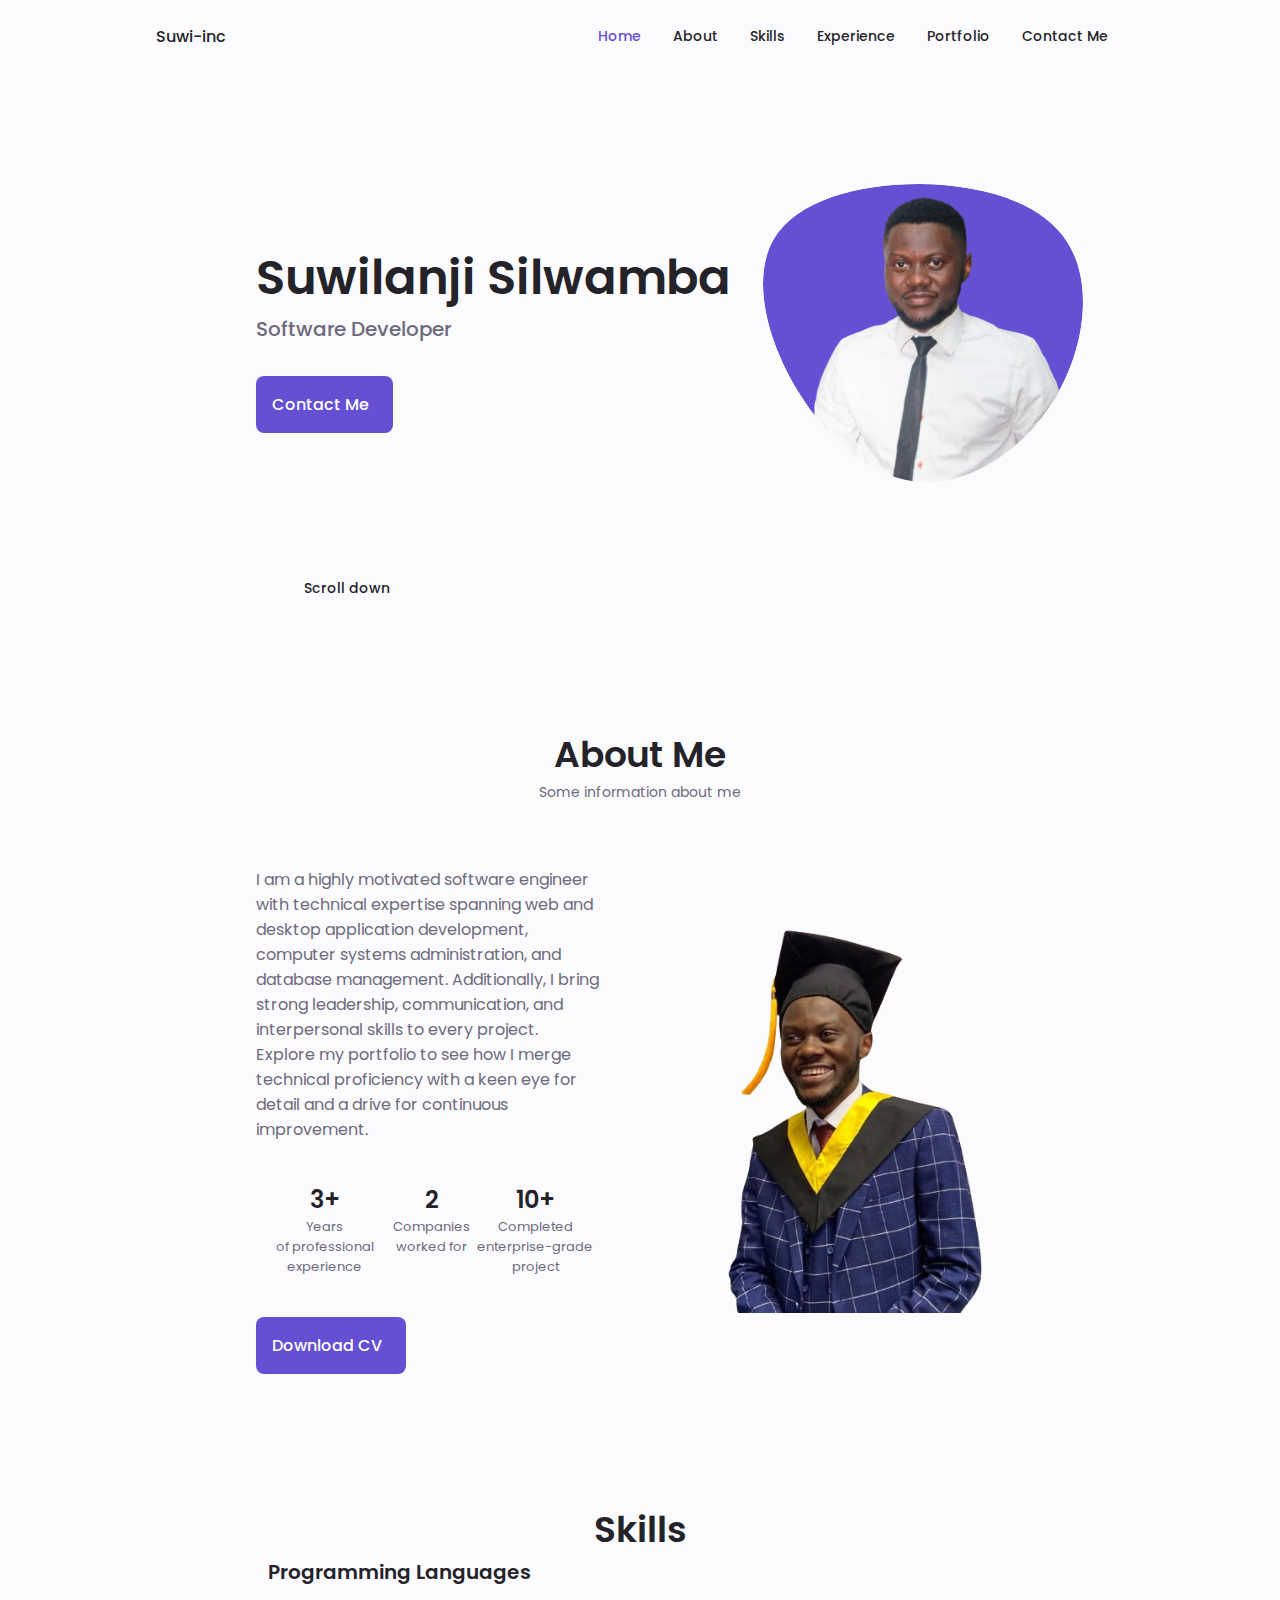
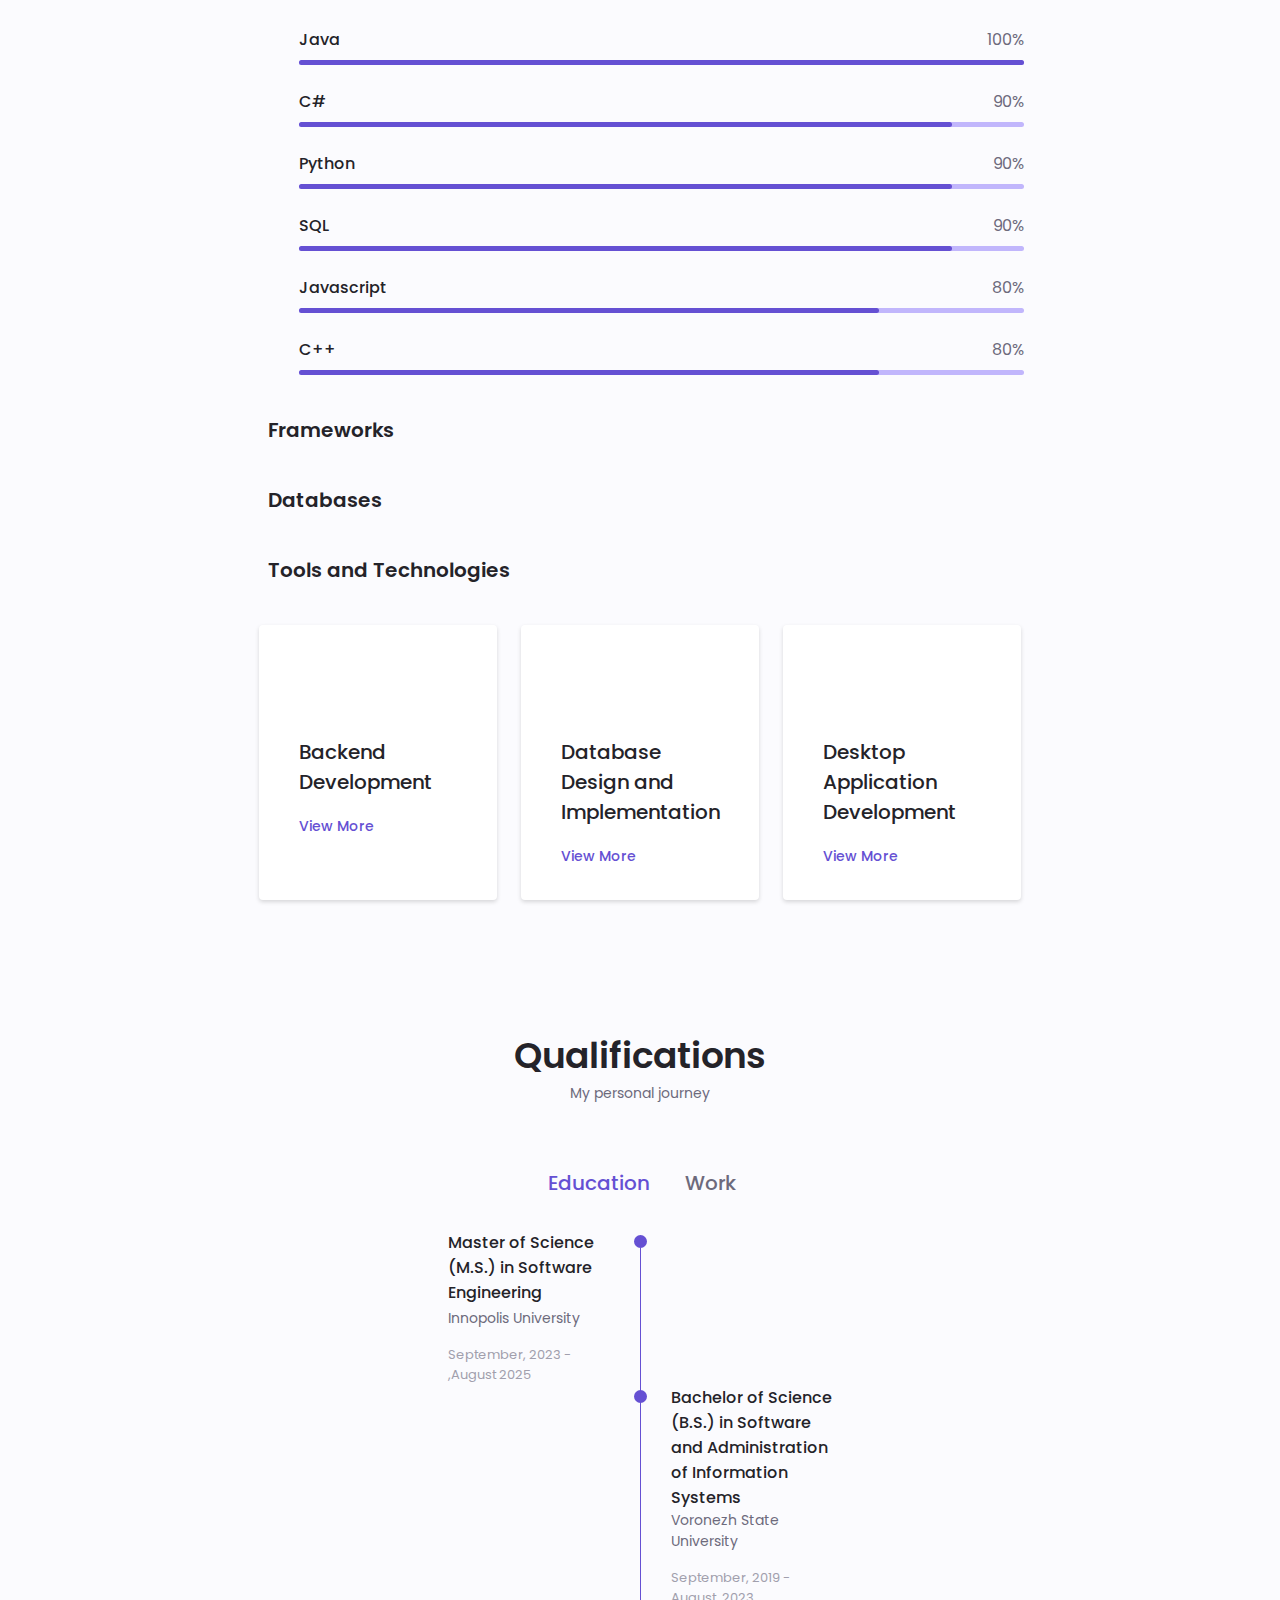
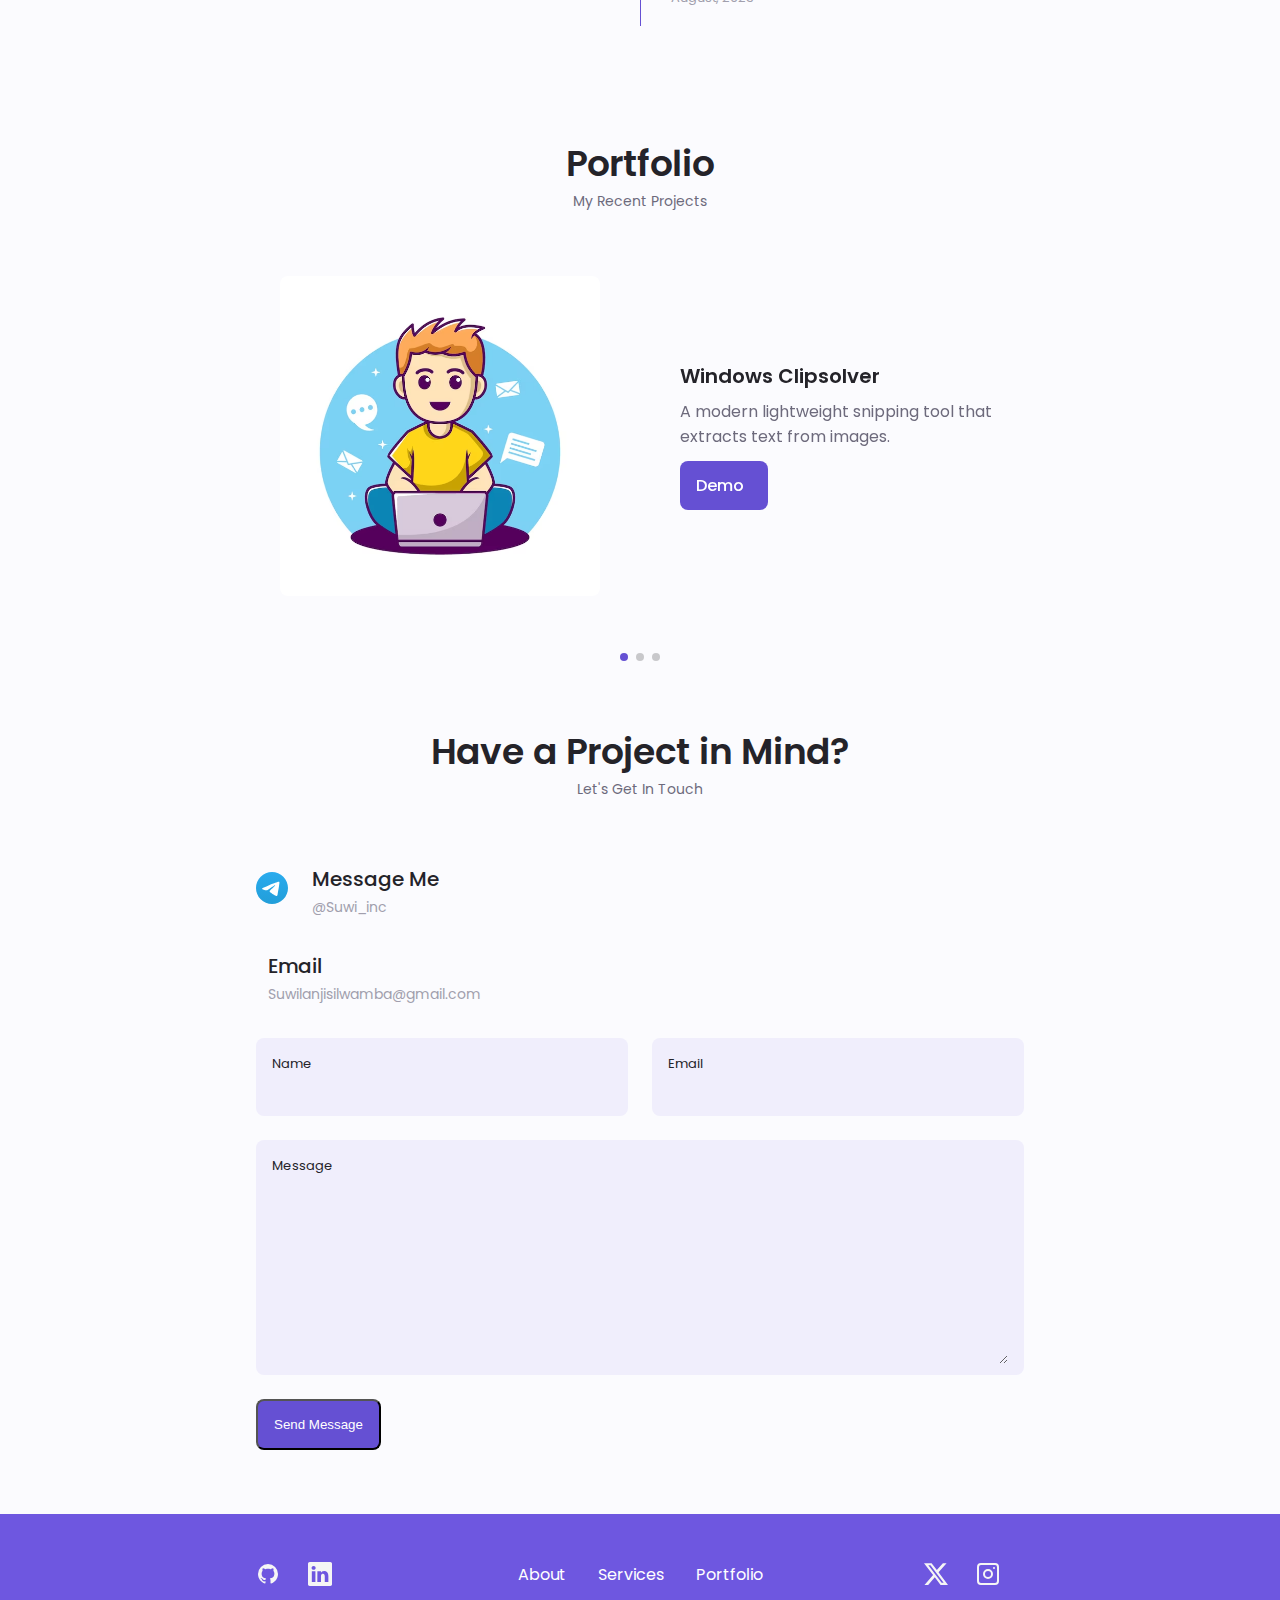
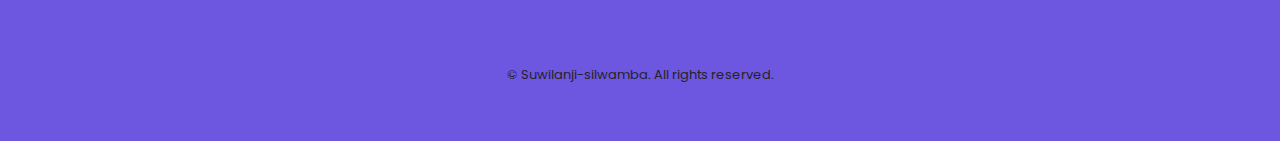
<file: index.html>
<!DOCTYPE html>
<html lang="en">

<head>
  <meta charset="UTF-8" />
  <meta name="viewport" content="width=device-width, initial-scale=1.0" />

  <!--==================== UNICONS ====================-->
  <link rel="stylesheet" href="https://unicons.iconscout.com/release/v4.0.0/css/line.css" />
  <!--==================== SWIPER CSS ====================-->
  <link rel="stylesheet" href="assets/css/swiper-bundle.min.css" />

  <!--==================== CSS ====================-->
  <link rel="stylesheet" href="assets/css/styles.css" />

  <title>Suwilanji Silwamba Portfolio Website</title>
</head>

<body>
  <!--==================== HEADER ====================-->
  <header class="header" id="header">
    <nav class="nav container">
      <a href="#" class="nav__logo">Suwi-inc</a>
      <div class="nav__menu" id="nav-menu">
        <ul class="nav__list grid">
          <li class="nav__item">
            <a href="#home" class="nav__link active-link">
              <i class="uil uil-estate nav__icon"></i> Home
            </a>
          </li>
          <li class="nav__item">
            <a href="#about" class="nav__link">
              <i class="uil uil-user nav__icon"></i> About
            </a>
          </li>
          <li class="nav__item">
            <a href="#skills" class="nav__link">
              <i class="uil uil-file-alt nav__icon"></i> Skills
            </a>
          </li>
          <li class="nav__item">
            <a href="#experience" class="nav__link">
              <i class="uil uil-briefcase-alt nav__icon"></i> Experience
            </a>
          </li>
          
          <li class="nav__item">
            <a href="#portfolio" class="nav__link">
              <i class="uil uil-scenery nav__icon"></i> Portfolio
            </a>
          </li>
          <li class="nav__item">
            <a href="#contact" class="nav__link">
              <i class="uil uil-estate nav__icon"></i> Contact Me
            </a>
          </li>
        </ul>
        <i class="uil uil-times nav__close" id="nav-close"></i>
      </div>

      <div class="nav__btns">
        <!--Theme change button-->
        <i class="uil uil-moon change-theme" id="theme-button"></i>
        <div class="nav__toggle" id="nav-toggle">
          <i class="uil uil-apps"></i>
        </div>
      </div>
    </nav>
  </header>
  <!--==================== MAIN ====================-->
  <main class="main">
    <!--==================== HOME ====================-->
    <section class="home section" id="home">
      <div class="home__container container grid">
        <div class="home__content grid">

          <div class="home__img">
            <svg class="home__blob" viewBox="0 0 200 187" xmlns="http://www.w3.org/2000/svg"
              xmlns:xlink="http://www.w3.org/1999/xlink">
              <mask id="mask0" mask-type="alpha">
                <path d="M190.312 36.4879C206.582 62.1187 201.309 102.826 182.328 134.186C163.346 165.547
            130.807 187.559 100.226 186.353C69.6454 185.297 41.0228 161.023 21.7403 129.362C2.45775
            97.8511 -7.48481 59.1033 6.67581 34.5279C20.9871 10.1032 59.7028 -0.149132 97.9666
            0.00163737C136.23 0.303176 174.193 10.857 190.312 36.4879Z" />
              </mask>
              <g mask="url(#mask0)">
                <path d="M190.312 36.4879C206.582 62.1187 201.309 102.826 182.328 134.186C163.346
            165.547 130.807 187.559 100.226 186.353C69.6454 185.297 41.0228 161.023 21.7403
            129.362C2.45775 97.8511 -7.48481 59.1033 6.67581 34.5279C20.9871 10.1032 59.7028
            -0.149132 97.9666 0.00163737C136.23 0.303176 174.193 10.857 190.312 36.4879Z" />
                <image class="home__blob-img" x="5" y="-25" xlink:href="assets/img/standing.png" />
            </svg>
          </div>
          <div class="home__data">
            <h1 class="home__title">Suwilanji Silwamba</h1>
            <h3 class="home__subtitle">Software Developer</h3>
            <p class="home__description">

            </p>
            <a href="#contact" class="button button--flex">
              Contact Me <i class="uil uil-message button__icon"></i>
            </a>
          </div>
        </div>

        <div class="home_scroll">
          <a href="#about" class="home__scroll-button button--flex">
            <i class="uil uil-mouse-alt home__scroll-mouse"></i>
            <span class="home__scroll-name">Scroll down</span>
            <i class="uil uil-arrow-down homw__scroll-arrow"></i>
          </a>
        </div>
      </div>
    </section>

    <!--==================== ABOUT ====================-->
    <section class="about section" id="about">
      <h2 class="section__title">About Me</h2>
      <span class="section__subtitle">Some information about me</span>

      <div class="about__container container grid">


        <div class="about__data">
          <p class="about__description">
            I am a highly motivated software engineer with technical expertise
            spanning web and desktop application development, computer systems
            administration, and database management. Additionally,
            I bring strong leadership, communication, and interpersonal skills
            to every project. Explore my portfolio to see how I merge technical
            proficiency with a keen eye for detail and a drive for continuous improvement.
          </p>

          <div class="about__info">
            <div>
              <span class="about__info-title">3+</span>
              <span class="about__info-name">Years <br />
                of professional experience
              </span>
            </div>

            <div>
              <span class="about__info-title">2</span>
              <span class="about__info-name">Companies <br />
                worked for
              </span>
            </div>

            <div>
              <span class="about__info-title">10+</span>
              <span class="about__info-name">Completed <br />
                enterprise-grade project
              </span>
            </div>
          </div>
          <div class="about__buttons">
            <a download="" href="https://suwi-inc.github.io/Resume/Suwilanji_Silwamba_CV.pdf"
              class="button button--flex">
              Download CV <i class="uil uil-download-alt button__icon"></i>
            </a>
          </div>
        </div>
        <img src="assets/img/gradpic.png" alt="" class="about__img" />
      </div>
    </section>

    <!--==================== SKILLS ====================-->
    <section class="skills section" id="skills">
      <h2 class="section__title">Skills</h2>
      <div class="skills__container container grid">
        <div>
          <!--====================== SKILLS 1 =============================-->
          <div class="skills__content skills__open">
            <div class="skills__header">
              <i class="uil uil-brackets-curly skills__icon"></i>

              <div>
                <h1 class="skills__title">Programming Languages</h1>

              </div>

              <i class="uil uil-angle-down skills__arrow"></i>
            </div>

            <div class="skills__list grid">
              <div class="skills__data">
                <div class="skills__titles">
                  <h3 class="skills__name">Java</h3>
                  <div class="skills__number">100%</div>
                </div>
                <div class="skills__bar">
                  <div class="skills__percentage skills__java"></div>
                </div>
              </div>

              <div class="skills__data">
                <div class="skills__titles">
                  <h3 class="skills__name">C#</h3>
                  <div class="skills__number">90%</div>
                </div>
                <div class="skills__bar">
                  <div class="skills__percentage skills__csharp"></div>
                </div>
              </div>
              <div class="skills__data">
                <div class="skills__titles">
                  <h3 class="skills__name">Python</h3>
                  <div class="skills__number">90%</div>
                </div>
                <div class="skills__bar">
                  <div class="skills__percentage skills__python"></div>
                </div>
              </div>
              <div class="skills__data">
                <div class="skills__titles">
                  <h3 class="skills__name">SQL</h3>
                  <div class="skills__number">90%</div>
                </div>
                <div class="skills__bar">
                  <div class="skills__percentage skills__sql"></div>
                </div>
              </div>

              <div class="skills__data">
                <div class="skills__titles">
                  <h3 class="skills__name">Javascript</h3>
                  <div class="skills__number">80%</div>
                </div>
                <div class="skills__bar">
                  <div class="skills__percentage skills__javascript"></div>
                </div>
              </div>
              <div class="skills__data">
                <div class="skills__titles">
                  <h3 class="skills__name">C++</h3>
                  <div class="skills__number">80%</div>
                </div>
                <div class="skills__bar">
                  <div class="skills__percentage skills__cplusplus"></div>
                </div>
              </div>
            </div>
          </div>

          <!--====================== SKILLS 2 =============================-->
          <div class="skills__content skills__close">
            <div class="skills__header">
              <i class="uil uil-brackets-curly skills__icon"></i>

              <div>
                <h1 class="skills__title">Frameworks</h1>
              </div>

              <i class="uil uil-angle-down skills__arrow"></i>
            </div>

            <div class="skills__list grid">

              <div class="skills__data">
                <div class="skills__titles">
                  <h3 class="skills__name">Spring Boot</h3>
                  <div class="skills__number">100%</div>
                </div>
                <div class="skills__bar">
                  <div class="skills__percentage skills__spring"></div>
                </div>
              </div>
              <div class="skills__data">
                <div class="skills__titles">
                  <h3 class="skills__name">ASP.NET</h3>
                  <div class="skills__number">100%</div>
                </div>
                <div class="skills__bar">
                  <div class="skills__percentage skills__asp"></div>
                </div>
              </div>
              <div class="skills__data">
                <div class="skills__titles">
                  <h3 class="skills__name">Flask</h3>
                  <div class="skills__number">100%</div>
                </div>
                <div class="skills__bar">
                  <div class="skills__percentage skills__flask"></div>
                </div>
              </div>

              <div class="skills__data">
                <div class="skills__titles">
                  <h3 class="skills__name">Next JS</h3>
                  <div class="skills__number">80%</div>
                </div>
                <div class="skills__bar">
                  <div class="skills__percentage skills__next"></div>
                </div>
              </div>

              <div class="skills__data">
                <div class="skills__titles">
                  <h3 class="skills__name">React.js</h3>
                  <div class="skills__number">80%</div>
                </div>
                <div class="skills__bar">
                  <div class="skills__percentage skills__react"></div>
                </div>
              </div>

            </div>
          </div>

          <div>
            <!--====================== SKILLS 3 =============================-->
            <div class="skills__content skills__close">
              <div class="skills__header">
                <i class="uil uil-brackets-curly skills__icon"></i>

                <div>
                  <h1 class="skills__title">Databases</h1>
                </div>

                <i class="uil uil-angle-down skills__arrow"></i>
              </div>

              <div class="skills__list grid">
                <div class="skills__data">
                  <div class="skills__titles">
                    <h3 class="skills__name">PostgreSQL</h3>
                    <div class="skills__number">100%</div>
                  </div>
                  <div class="skills__bar">
                    <div class="skills__percentage skills__postgres"></div>
                  </div>
                </div>
                <div class="skills__data">
                  <div class="skills__titles">
                    <h3 class="skills__name">MySQL</h3>
                    <div class="skills__number">80%</div>
                  </div>
                  <div class="skills__bar">
                    <div class="skills__percentage skills__mysql"></div>
                  </div>
                </div>
                <div class="skills__data">
                  <div class="skills__titles">
                    <h3 class="skills__name">Oracle DB</h3>
                    <div class="skills__number">80%</div>
                  </div>
                  <div class="skills__bar">
                    <div class="skills__percentage skills__oracle"></div>
                  </div>
                </div>
              </div>
            </div>
          </div>

          <!--====================== SKILLS 4 =============================-->
          <div class="skills__content skills__close">
            <div class="skills__header">
              <i class="uil uil-brackets-curly skills__icon"></i>

              <div>
                <h1 class="skills__title">Tools and Technologies</h1>
              </div>

              <i class="uil uil-angle-down skills__arrow"></i>
            </div>

            <div class="skills__list grid">
              <div class="skills__data">
                <div class="skills__titles">
                  <h3 class="skills__name">Docker</h3>
                  <div class="skills__number">100%</div>
                </div>
                <div class="skills__bar">
                  <div class="skills__percentage skills__tools"></div>
                </div>
              </div>
              <div class="skills__data">
                <div class="skills__titles">
                  <h3 class="skills__name">Git</h3>
                  <div class="skills__number">100%</div>
                </div>
                <div class="skills__bar">
                  <div class="skills__percentage skills__tools"></div>
                </div>
              </div>
              <div class="skills__data">
                <div class="skills__titles">
                  <h3 class="skills__name">REST API</h3>
                  <div class="skills__number">100%</div>
                </div>
                <div class="skills__bar">
                  <div class="skills__percentage skills__tools"></div>
                </div>
              </div>
              <div class="skills__data">
                <div class="skills__titles">
                  <h3 class="skills__name">Github Actions</h3>
                  <div class="skills__number">100%</div>
                </div>
                <div class="skills__bar">
                  <div class="skills__percentage skills__tools"></div>
                </div>
              </div>
              <div class="skills__data">
                <div class="skills__titles">
                  <h3 class="skills__name">JUnit</h3>
                  <div class="skills__number">100%</div>
                </div>
                <div class="skills__bar">
                  <div class="skills__percentage skills__tools"></div>
                </div>
              </div>

            </div>
          </div>
        </div>

      </div>
      </div>

      
      <div class="services__container container grid">
        <!--===================== SERVICES 1 ====================-->
        <div class="services__content">
          <div>
            <i class="uil uil-arrow services__icon"></i>
            <h3 class="services__title">
              Backend <br />
              Development
            </h3>

            <span class="button button--flex button--small button--link services__button">
              View More
              <i class="uil uil-arrow-right button__icon"></i>
            </span>

            <div class="services__modal">
              <div class="services__modal-content">
                <h4 class="services__modal-title">
                  Backend <br />
                  Developer
                </h4>
                <i class="uil uil-times services__modal-close"></i>

                <ul class="services__modal-services grid">
                  <li class="services__modal-service">
                    <i class="uil uil-check-circle services__modal-icon"></i>
                    <p>I design project Architecture.</p>
                  </li>

                  <li class="services__modal-service">
                    <i class="uil uil-check-circle services__modal-icon"></i>
                    <p>I create reliable, scalable and high performace API's</p>
                  </li>

                  <li class="services__modal-service">
                    <i class="uil uil-check-circle services__modal-icon"></i>
                    <p>I handle all processes from coding to deployement to maintenance</p>
                  </li>
                </ul>
              </div>
            </div>
          </div>
        </div>
        <!--===================== SERVICES 2 ====================-->
        <div class="services__content">
          <div>
            <i class="uil uil-pen services__icon"></i>
            <h3 class="services__title">
              Database <br />
              Design and Implementation
            </h3>
            <span class="button button--flex button--small button--link services__button">
              View More
              <i class="uil uil-arrow-right button__icon"></i>
            </span>

            <div class="services__modal">
              <div class="services__modal-content">
                <h4 class="services__modal-title">
                  Database <br />
                  Design
                </h4>
                <i class="uil uil-times services__modal-close"></i>

                <ul class="services__modal-services grid">
                  <li class="services__modal-service">
                    <i class="uil uil-check-circle services__modal-icon"></i>
                    <p>I design well structured and industry grade databases.</p>
                  </li>

                  <li class="services__modal-service">
                    <i class="uil uil-check-circle services__modal-icon"></i>
                    <p>I normalize databases</p>
                  </li>
                  <li class="services__modal-service">
                    <i class="uil uil-check-circle services__modal-icon"></i>
                    <p>I improve the performance of databases</p>
                  </li>
                </ul>
              </div>
            </div>
          </div>
        </div>
        <!--===================== SERVICES 3 ====================-->
        <div class="services__content">
          <div>
            <i class="uil uil-arrow services__icon"></i>
            <h3 class="services__title">
              Desktop Application <br />
              Development
            </h3>

            <span class="button button--flex button--small button--link services__button">
              View More
              <i class="uil uil-arrow-right button__icon"></i>
            </span>

            <div class="services__modal">
              <div class="services__modal-content">
                <h4 class="services__modal-title">
                  Application <br />
                  Development
                </h4>
                <i class="uil uil-times services__modal-close"></i>

                <ul class="services__modal-services grid">
                  <li class="services__modal-service">
                    <i class="uil uil-check-circle services__modal-icon"></i>
                    <p>I design and implement custome windows applications</p>
                  </li>
                </ul>
              </div>
            </div>
          </div>
        </div>
      </div>
    </section>
    <!--==================== QUALIFICATION ====================-->
    <section class="qualification section" id="experience">
      <h2 class="section__title">Qualifications</h2>
      <div class="section__subtitle">My personal journey</div>

      <div class="qualification__container container">
        <div class="qualification__tabs">
          <div class="qualification__button button--flex qualification__active" data-target="#education">
            <i class="uil uil-graduation-cap qualification__icon"></i>
            Education
          </div>

          <div class="qualification__button button--flex" data-target="#work">
            <i class="uil uil-briefcase-alt qualification__icon"></i>
            Work
          </div>
        </div>

        <div class="qualification__sections">
          <!--===============================QUALIFICATION CONTENT 1 ===========================-->
          <div class="qualification__content qualification__active" data-content id="education">
            <!--===============================QUALIFICATION 1 ===========================-->
            <div class="qualification__data">
              <div>
                <h3 class="qualification__title">Master of Science (M.S.) in Software Engineering</h3>
                <span class="qualification__subtitle">Innopolis University</span>
                <div class="qualification__calendar">
                  <i class="uil uil-calendar-alt"></i>
                  September, 2023 - ,August 2025
                </div>
              </div>

              <div>
                <span class="qualification__rounder"></span>
                <span class="qualification__line"></span>
              </div>
            </div>

            <!--===============================QUALIFICATION 2 ===========================-->
            <div class="qualification__data">
              <div></div>
              <div>
                <span class="qualification__rounder"></span>
                <span class="qualification__line"></span>
              </div>

              <div>
                <h3 class="qualification__title">
                  Bachelor of Science (B.S.) in Software and Administration of Information Systems
                </h3>
                <span class="qualification__subtitle">Voronezh State University</span>
                <div class="qualification__calendar">
                  <i class="uil uil-calendar-alt"></i>
                  September, 2019 - August, 2023
                </div>
              </div>
            </div>
          </div>

          <!--===============================QUALIFICATION CONTENT 2 ===========================-->
          <div class="qualification__content" data-content id="work">
            <!--===============================QUALIFICATION 1 ===========================-->

            <!--===============================QUALIFICATION 2 ===========================-->

            <div class="qualification__data">
              <div></div>
              <div>
                <span class="qualification__rounder"></span>
                <span class="qualification__line"></span>
              </div>
              <div>
                <h3 class="qualification__title">Java backend Developer</h3>
                <span class="qualification__subtitle">
                  <a target="_blank">Industrial Internship at NeoFlex</a>
                </span>
                <div class="qualification__calendar">
                  <i class="uil uil-calendar-alt"></i>
                  Feruary, 2023 - July, 2023
                </div>
              </div>

            </div>


          </div>
        </div>
      </div>
    </section>


    <!--==================== PORTFOLIO ====================-->
    <section class="portfolio section" id="portfolio">
      <h2 class="section__title">Portfolio</h2>
      <span class="section__subtitle">My Recent Projects</span>

      <div class="portfolio__container container swiper-container">
        <div class="swiper-wrapper">
          <!--======================== PORTFOLIO 1 =============-->
          <div class="portfolio__content grid swiper-slide">
            <img src="assets/img/clip.png" alt="" class="portfolio__img" />

            <div class="portfolio__data">
              <h3 class="portfolio__title">Windows Clipsolver</h3>
              <p class="portfolio__description">
                A modern lightweight snipping tool that extracts text from images.
              </p>
              <a href="https://github.com/Suwi-inc/WindowsClipSolver"
                class="button button--flex button--small portfolio__button">
                Demo
                <i class="uil uil-arrow-right button__icon"></i>
              </a>
            </div>
          </div>

          <!--======================== PORTFOLIO 2 =============-->
          <div class="portfolio__content grid swiper-slide">
            <img src="assets/img/taskbot.png" alt="" class="portfolio__img" />

            <div class="portfolio__data">
              <h3 class="portfolio__title">Task Assistant Bot</h3>
              <p class="portfolio__description">
                A fast and reliable task assistant application that allows users to manage their daily task.
              </p>
              <a href="https://gitlab.pg.innopolis.university/v.babayan/task_assistant_bot"
                class="button button--flex button--small portfolio__button">
                Demo
                <i class="uil uil-arrow-right button__icon"></i>
              </a>
            </div>
          </div>

          <!--======================== PORTFOLIO 3 =============-->
          <div class="portfolio__content grid swiper-slide">
            <img src="assets/img/blog.png" alt="" class="portfolio__img" />

            <div class="portfolio__data">
              <h3 class="portfolio__title">Debug Dazzel (Active development)</h3>
              <p class="portfolio__description">
                A blog post website for developers and mathematicians to share their thoughts and ideas with the world.
              </p>
              <a href="#" class="button button--flex button--small portfolio__button">
                Demo
                <i class="uil uil-arrow-right button__icon"></i>
              </a>
            </div>
          </div>
        </div>
        <!--============ Add Arrows =============-->
        <div class="swiper-button-next">
          <i class="uil uil-angle-right-b swiper-portfolio-icon"></i>
        </div>
        <div class="swiper-button-prev">
          <i class="uil uil-angle-left-b swiper-portfolio-icon"></i>
        </div>

        <!--============ Add Pagination =============-->
        <div class="swiper-pagination"></div>
      </div>
    </section>

    <!--==================== CONTACT ME ====================-->
    <section class="contact section" id="contact">
      <h2 class="section__title">Have a Project in Mind?</h2>
      <span class="section__subtitle">Let's Get In Touch</span>

      <div class="contact__container container grid">
        <div>
          <div class="contact__information">
            <i class="logos--telegram"></i>
            <div>
              <h3 class="contact__title">Message Me</h3>
              <span class="contact__subtitle">@Suwi_inc</span>
            </div>
          </div>

          <div class="contact__information">
            <i class="uil uil-envelope contact__icon"></i>

            <div>
              <h3 class="contact__title">Email</h3>
              <span class="contact__subtitle">Suwilanjisilwamba@gmail.com</span>
            </div>
          </div>

          <form id="contactform"action="" class="contact__form grid">
            <div class="contact__inputs grid">
              <div class="contact__content">
                <label for="name" class="contact__label">Name</label>
                <input type="text" id="name" class="contact__input" />
              </div>

              <div class="contact__content">
                <label for="email" class="contact__label">Email</label>
                <input type="email" id="email" class="contact__input" />
              </div>
            </div>
            <div class="contact__content">
              <label for="message-contact" class="contact__label">Message</label>
              <textarea name="" cols="0" rows="7" id="message-contact" class="contact__input"></textarea>
            </div>
            <div>
              <button type="submit" class="button button--flex">Send Message</button>
              <i class="uil uil-message button__icon"></i>
            </div>
          </form>
          <div id="responseMessage" class="message"></div>
        </div>
      </div>
    </section>
  </main>

  <!--==================== FOOTER ====================-->
  <footer class="footer">
    <div class="footer__bg">
      <div class="footer__container container grid">
        <div class="footer__tech_socials">

          <a href="https://github.com/Suwi-inc/" class="mdi--github" target="_blank" class="footer__social"></a>
          <a href="https://www.linkedin.com/in/suwilanji-silwamba/" class="bi--linkedin" target="_blank"
            class="footer__social"></a>

        </div>
        <ul class="footer__links">
          <li>
            <a href="#about" class="footer__link">About</a>
          </li>
          <li>
            <a href="#services" class="footer__link">Services</a>
          </li>

          <li>
            <a href="#portfolio" class="footer__link">Portfolio</a>
          </li>
        </ul>

        <div class="footer__socials">

          <a href="https://x.com/swizzy_s/" class="bi--twitter-x" target="_blank" class="footer__social"></a>

          <a href="https://www.instagram.com/swizzy_inc/" class="gg--instagram" target="_blank"
            class="footer__social"></a>

        </div>
      </div>

      <p class="footer__copy">&#169; Suwilanji-silwamba. All rights reserved.</p>
    </div>
  </footer>

  <!--==================== SCROLL TOP ====================-->
  <a href="#" class="scrollup" id="scroll-up">
    <i class="uil uil-arrow-up scrollup__icon"></i>
  </a>
  <!--==================== SWIPER JS ====================-->
  <script src="assets/js/swiper-bundle.min.js"></script>

  <!--==================== MAIN JS ====================-->
  <script src="assets/js/main.js"></script>
</body>

</html>
</file>
<file: assets/css/styles.css>
/*==================== GOOGLE FONTS ====================*/
@import url("https://fonts.googleapis.com/css2?family=Poppins:wght@400;500;600&display=swap");

/*==================== VARIABLES CSS ====================*/
:root {
  --header-height: 3rem;

  /*========== Colors ==========*/
  /* Change favorite color */
  --hue-color: 250; /*Purple 250 - Green 142 - Blue 230 - Pink 340*/

  /* HSL color mode */
  --first-color: hsl(var(--hue-color), 60%, 57%);
  --first-color-second: hsl(var(--hue-color), 69%, 61%);
  --first-color-alt: hsl(var(--hue-color), 57%, 53%);
  --first-color-lighter: hsl(var(--hue-color), 92%, 85%);
  --title-color: hsl(var(--hue-color), 8%, 15%);
  --text-color: hsl(var(--hue-color), 8%, 45%);
  --text-color-light: hsl(var(--hue-color), 8%, 65%);
  --input-color: hsl(var(--hue-color), 70%, 96%);
  --body-color: hsl(var(--hue-color), 60%, 99%);
  --container-color: #fff;
  --scroll-bar-color: hsl(var(--hue-color), 12%, 90%);
  --scroll-thumb-color: hsl(var(--hue-color), 12%, 80%);

  /*========== Font and typography ==========*/
  --body-font: "Poppins", sans-serif;

  /* .5rem = 8px, 1rem = 16px, 1.5rem = 24px ... */
  --big-font-size: 2rem;
  --h1-font-size: 1.5rem;
  --h2-font-size: 1.25rem;
  --h3-font-size: 1.125rem;
  --normal-font-size: 0.938rem;
  --small-font-size: 0.813rem;
  --smaller-font-size: 0.75rem;

  /*========== Font weight ==========*/
  --font-medium: 500;
  --font-semi-bold: 600;

  /*========== Margenes Bottom ==========*/
  /* .25rem = 4px, .5rem = 8px, .75rem = 12px ... */
  --mb-0-25: 0.25rem;
  --mb-0-5: 0.5rem;
  --mb-0-75: 0.75rem;
  --mb-1: 1rem;
  --mb-1-5: 1.5rem;
  --mb-2: 2rem;
  --mb-2-5: 2.5rem;
  --mb-3: 3rem;

  /*========== z index ==========*/
  --z-tooltip: 10;
  --z-fixed: 100;
  --z-modal: 1000;
}

/* Font size for large devices */
@media screen and (min-width: 968px) {
  :root {
    --big-font-size: 3rem;
    --h1-font-size: 2.25rem;
    --h2-font-size: 1.5rem;
    --h3-font-size: 1.25rem;
    --normal-font-size: 1rem;
    --small-font-size: 0.875rem;
    --smaller-font-size: 0.813rem;
  }
}

/*========== Variables Dark theme ==========*/
body.dark-theme {
  /* HSL color mode */
  --first-color: hsl(250, 15%, 50%);
  --first-color-second: hsl(var(--hue-color), 30%, 8%);
  --title-color: hsl(var(--hue-color), 8%, 95%);
  --text-color: hsl(var(--hue-color), 8%, 75%);
  --input-color: hsl(var(--hue-color), 29%, 16%);
  --body-color: hsl(var(--hue-color), 28%, 12%);
  --container-color: hsl(var(--hue-color), 29%, 16%);
  --scroll-bar-color: hsl(var(--hue-color), 12%, 48%);
  --scroll-thumb-color: hsl(var(--hue-color), 12%, 36%);
}
/*========== Button Dark/Light ==========*/
.nav__btns {
  display: flex;
  align-items: center;
}

.change-theme {
  font-size: 1.25rem;
  color: var(--title-color);
  margin-right: var(--mb-1);
  cursor: pointer;
}

.change-theme:hover {
  color: var(--first-color);
}
/*==================== BASE ====================*/
* {
  box-sizing: border-box;
  padding: 0;
  margin: 0;
}

html {
  scroll-behavior: smooth;
}

body {
  margin: 0 0 var(--header-height) 0;
  font-family: var(--body-font);
  font-size: var(--normal-font-size);
  background-color: var(--body-color);
  color: var(--text-color);
}

h1,
h2,
h3,
h4 {
  color: var(--title-color);
  font-weight: var(--font-semi-bold);
}

ul {
  list-style: none;
}

a {
  text-decoration: none;
}

img {
  max-width: 100%;
  height: auto;
}
/*==================== REUSABLE CSS CLASSES ====================*/
.section {
  padding: 2rem 0 4rem;
}

.section__title {
  font-size: var(--h1-font-size);
}

.section__subtitle {
  display: block;
  font-size: var(--small-font-size);
  margin-bottom: var(--mb-3);
}

.section__title,
.section__subtitle {
  text-align: center;
}
/*==================== LAYOUT ====================*/
.container {
  max-width: 768px;
  margin-left: var(--mb-1-5);
  margin-right: var(--mb-1-5);
}

.grid {
  display: grid;
  gap: 1.5rem;
}

.header {
  width: 100%;
  position: fixed;
  bottom: 0;
  left: 0;
  z-index: var(--z-fixed);
  background-color: var(--body-color);
}

/*==================== LAYOUT ====================*/
.container {
  max-width: 768px;
  margin-left: var(--mb-1-5);
  margin-right: var(--mb-1-5);
}

.grid {
  display: grid;
  gap: 1.5rem;
}

.header {
  width: 100%;
  position: fixed;
  bottom: 0;
  left: 0;
  z-index: var(--z-fixed);
  background-color: var(--body-color);
}

/*==================== NAV ====================*/
.nav {
  max-width: 968px;
  height: var(--header-height);
  display: flex;
  justify-content: space-between;
  align-items: center;
}

.nav__logo,
.nav__toggle {
  color: var(--title-color);
  font-weight: var(--font-medium);
}

.nav__logo:hover {
  color: var(--first-color);
}

.nav__toggle {
  font-size: 1.1rem;
  cursor: pointer;
}

.nav__toggle:hover {
  color: var(--first-color);
}

@media screen and (max-width: 767px) {
  .nav__menu {
    position: fixed;
    bottom: -100%;
    left: 0;
    width: 100%;
    background-color: var(--body-color);
    padding: 2rem 1.5rem 4rem;
    box-shadow: 0 -1px 4px rgba(0, 0, 0, 0.15);
    border-radius: 1.5rem 1.5rem 0 0;
    transition: 0.3s;
  }
}

.nav__list {
  grid-template-columns: repeat(3, 1fr);
  gap: 2rem;
}

.nav__link {
  display: flex;
  flex-direction: column;
  align-items: center;
  font-size: var(--small-font-size);
  color: var(--title-color);
  font-weight: var(--font-medium);
}

.nav__link:hover {
  color: var(--first-color);
}

.nav__icon {
  font-size: 1.2rem;
}

.nav__close {
  position: absolute;
  right: 1.3rem;
  bottom: 0.5rem;
  font-size: 1.5rem;
  cursor: pointer;
  color: var(--first-color);
}

.nav__close:hover {
  color: var(--first-color-alt);
}
/* show menu */
.show-menu {
  bottom: 0;
}

/* Active link */
.active-link {
  color: var(--first-color);
}

/* Change background header */
.scroll-header {
  box-shadow: 0 -1px 4px rgba(0, 0, 0, 0.15);
}
/*==================== HOME ====================*/
.home__container {
  gap: 1rem;
}

.home__content {
  grid-template-columns: 0.5fr 3fr;
  padding-top: 3.5rem;
  align-items: center;
}

.home__social {
  display: grid;
  grid-template-columns: max-content;
  row-gap: 1rem;
}

.home__social-icon {
  font-size: 1.25rem;
  color: var(--first-color);
}

.home__social-icon:hover {
  color: var(--first-color-alt);
}
.home__blob {
  width: 200px;
  fill: var(--first-color);
}

.home__blob-img {
  width: 200px;
}

.home__data {
  grid-column: 1/3;
}

.home__title {
  font-size: var(--big-font-size);
}

.home__subtitle {
  font-size: var(--h3-font-size);
  color: var(--text-color);
  font-weight: var(--font-medium);
  margin-bottom: var(--mb-0-75);
}

.home__description {
  margin-bottom: var(--mb-2);
}

.home__scroll {
  display: none;
}

.home__scroll-button {
  color: var(--first-color);
  transition: 0.3s;
}

.home__scroll-button:hover {
  transform: translateY(0.25rem);
}

.home__scroll-mouse {
  font-size: 2rem;
}

.home__scroll-name {
  font-size: var(--small-font-size);
  color: var(--title-color);
  font-weight: var(--font-medium);
  margin-right: var(--mb-0-25);
}

.home__scroll-arrow {
  font-size: 1.25rem;
}
/*==================== BUTTONS ====================*/
.button {
  display: inline-block;
  background-color: var(--first-color);
  color: #fff;
  padding: 1rem;
  border-radius: 0.5rem;
  font-weight: var(--font-medium);
}

.button:hover {
  background-color: var(--first-color-alt);
}

.button__icon {
  font-size: 1.25rem;
  margin-left: var(--mb-0-5);
  transition: 0.3s;
}

.button--white {
  background-color: #fff;
  color: var(--first-color);
}

.button--white:hover {
  background-color: #fff;
}

.button--flex {
  display: inline-flex;
  align-items: center;
}

.button--small {
  padding: 0.75rem 1rem;
}

.button--link {
  padding: 0;
  background-color: transparent;
  color: var(--first-color);
}

.button--link:hover {
  background-color: transparent;
  color: var(--first-color-alt);
}
/*==================== ABOUT ====================*/
.about__img {
  width: 200px;
  border-radius: 0.5rem;
  justify-self: center;
  align-self: center;
  
}

.about__description {
  text-align: center;
  margin-bottom: var(--mb-2-5);
}

.about__info {
  display: flex;
  justify-content: space-evenly;
  margin-bottom: var(--mb-2-5);
}

.about__info-title {
  font-size: var(--h2-font-size);
  font-weight: var(--font-semi-bold);
  color: var(--title-color);
}

.about__info-name {
  font-size: var(--smaller-font-size);
}

.about__info-title,
.about__info-name {
  display: block;
  text-align: center;
}

.about__buttons {
  display: flex;
  justify-content: center;
}
/*==================== SKILLS ====================*/
.skills__container {
  row-gap: 0;
}

.skills__header {
  display: flex;
  align-items: center;
  margin-bottom: var(--mb-2-5);
  cursor: pointer;
}

.skills__icon,
.skills__arrow {
  font-size: 2rem;
  color: var(--first-color);
}

.skills__icon {
  margin-right: var(--mb-0-75);
}

.skills__title {
  font-size: var(--h3-font-size);
}

.skills__subtitle {
  font-size: var(--small-font-size);
  color: var(--text-color-light);
}

.skills__arrow {
  margin-left: auto;
  transition: 0.4s;
}

.skills__list {
  row-gap: 1.5rem;
  padding-left: 2.7rem;
}

.skills__titles {
  display: flex;
  justify-content: space-between;
  margin-bottom: var(--mb-0-5);
}

.skills__name {
  font-size: var(--normal-font-size);
  font-weight: var(--font-medium);
}

.skills__bar,
.skills__percentage {
  height: 5px;
  border-radius: 0.25rem;
}

.skills__bar {
  background-color: var(--first-color-lighter);
}

.skills__percentage {
  display: block;
  background-color: var(--first-color);
}

.skills__java {
  width: 100%;
}

.skills__csharp {
  width: 90%;
}

.skills__python {
  width: 90%;
}

.skills__sql {
  width: 90%;
}

.skills__javascript {
  width: 80%;
}

.skills__cplusplus {
  width: 80%;
}

.skills__spring {
  width: 100%;
}

.skills__asp {
  width: 100%;
}
.skills_flask{
  width: 100%;
}

.skills__next {
  width: 80%;
}
.skills__react {
  width: 80%;
}
.skills__postgres {
  width: 100%;
}
.skills__mysql {
  width: 80%;
}


.skills__oracle {
  width: 80%;
}
.skills__tools {
  width: 100%;
}
.skills__close .skills__list {
  height: 0;
  overflow: hidden;
}

.skills__open .skills__list {
  height: max-content;
  margin-bottom: var(--mb-2-5);
}

.skills__open .skills__arrow {
  transform: rotate(-180deg);
}
/*==================== QUALIFICATION ====================*/
.qualification__tabs {
  display: flex;
  justify-content: space-evenly;
  margin-bottom: var(--mb-2);
}

.qualification__button {
  font-size: var(--h3-font-size);
  font-weight: var(--font-medium);
  cursor: pointer;
}

.qualification__button:hover {
  color: var(--first-color);
}

.qualification__icon {
  font-size: 1.8rem;
  margin-right: var(--mb-0-25);
}

.qualification__data {
  display: grid;
  grid-template-columns: 1fr max-content 1fr;
  column-gap: 1.5rem;
}

.qualification__title {
  font-size: var(--normal-font-size);
  font-weight: var(--font-medium);
}

.qualification__subtitle {
  display: inline-block;
  font-size: var(--small-font-size);
  margin-bottom: var(--mb-1);
}

.qualification__calendar {
  font-size: var(--smaller-font-size);
  color: var(--text-color-light);
}

.qualification__rounder {
  display: inline-block;
  width: 13px;
  height: 13px;
  background-color: var(--first-color);
  border-radius: 50%;
}

.qualification__line {
  display: block;
  width: 1px;
  height: 100%;
  background-color: var(--first-color);
  transform: translate(6px, -7px);
}

.qualification [data-content] {
  display: none;
}

.qualification__active[data-content] {
  display: block;
}

.qualification__button.qualification__active {
  color: var(--first-color);
}

.qualification__tech {
  border-bottom: 3px solid var(--first-color-alt);
  border-radius: 0.2rem;
}
/*==================== SERVICES ====================*/

.services__container {
  gap: 1.5rem;
  grid-template-columns: repeat(auto-fit, 1fr);
  
}

.services__content {
  position: relative;
  background-color: var(--container-color);
  padding: 3.5rem 0.5rem 1.25rem 1.5rem;
  border-radius: 0.25rem;
  box-shadow: 0 2px 4px rgba(0, 0, 0, 0.15);
  transition: 0.3s;
}

.services__content:hover {
  box-shadow: 0 4px 8px rgba(0, 0, 0, 0.15);
}

.services__icon {
  display: block;
  font-size: 1.5rem;
  color: var(--first-color);
  margin-bottom: var(--mb-1);
}

.services__title {
  font-size: var(--h3-font-size);
  margin-bottom: var(--mb-1);
  font-weight: var(--font-medium);
}

.services__button {
  cursor: pointer;
  font-size: var(--small-font-size);
}

.services__button:hover .button__icon {
  transform: translateX(0.25rem);
}

.services__modal {
  position: fixed;
  top: 0;
  left: 0;
  right: 0;
  bottom: 0;
  background-color: rgba(0, 0, 0, 0.5);
  display: flex;
  align-items: center;
  justify-content: center;
  padding: 0 1rem;
  z-index: var(--z-modal);
  opacity: 0;
  visibility: hidden;
  transition: 0.3s;
}

.services__modal-content {
  position: relative;
  background-color: var(--container-color);
  padding: 1.5rem;
  border-radius: 0.5rem;
}

.services__modal-service {
  row-gap: 1rem;
}

.services__modal-service {
  display: flex;
}

.services__modal-title {
  font-size: var(--h3-font-size);
  font-weight: var(--font-medium);
  margin-bottom: var(--mb-1-5);
}

.services__modal-close {
  position: absolute;
  top: 1rem;
  right: 1rem;
  font-size: 1.5rem;
  color: var(--first-color);
  cursor: pointer;
}
.services__modal-icon {
  color: var(--first-color);
  margin-right: var(--mb-0-25);
}

/* Active Modal */
.active-modal {
  opacity: 1;
  visibility: visible;
}

/*==================== PORTFOLIO ====================*/
.portfolio__container {
  overflow: initial;
}

.portfolio__content {
  padding: 0 1.5rem;
}

.portfolio__img {
  width: 265px;
  border-radius: 0.5rem;
  justify-self: center;
}

.portfolio__title {
  font-size: var(--h3-font-size);
  margin-bottom: var(--mb-0-5);
}

.portfolio__description {
  margin-bottom: var(--mb-0-75);
}

.portfolio__button:hover .button__icon {
  transform: translateX(0.25rem);
}

.swiper-button-prev::after,
.swiper-button-next::after {
  content: "";
}

.swiper-portfolio-icon {
  font-size: 2rem;
  color: var(--first-color);
}

.swiper-button-prev {
  left: -0.5rem;
}

.swiper-button-next {
  right: -0.5rem;
}

.swiper-container-horizontal > .swiper-pagination-bullets {
  bottom: -2.5rem;
}

.swiper-pagination-bullet-active {
  background-color: var(--first-color);
}

.swiper-button-prev,
.swiper-button-next,
.swiper-pagination-bullet {
  outline: none;
}

/*==================== PROJECT IN MIND ====================*/
.project {
  text-align: center;
}

.project__bg {
  background-color: var(--first-color-second);
  padding-top: 3rem;
}

.project__title {
  font-size: var(--h2-font-size);
  margin-bottom: var(--mb-0-75);
}

.project__description {
  margin-bottom: var(--mb-1-5);
}

.project__title,
.project__description {
  color: #fff;
}

.project__img {
  width: 232px;
  justify-self: center;
}
/*==================== TESTIMONIAL ====================*/
.testimonial__data,
.testimonial__header {
  display: flex;
}
.testimonial__data {
  justify-content: space-between;
  margin-bottom: var(--mb-0-1);
}
.testimonial__img {
  width: 60px;
  height: 60px;
  border-radius: 50%;
  margin-right: var(--mb-0-75);
}
.testimonial__name {
  font-size: var(--h2-font-size);
  font-weight: var(--font-medium);
}
.testimonial__client {
  font-size: var(--small-font-size);
  color: var(--text-color-light);
}
.testimonial__description {
  margin-bottom: var(--mb-2-5);
}
.testimonial__icon-star {
  color: var(--first-color);
}
.swiper-container .swiper-pagination-testimonial {
  bottom: 0;
}
/*==================== CONTACT ME ====================*/
.contact__container {
  row-gap: 3rem;
}

.contact__information {
  display: flex;
  margin-bottom: var(--mb-2);
}

.contact__icon {
  font-size: 2rem;
  color: var(--first-color);
  margin-right: var(--mb-0-75);
}

.contact__title {
  font-size: var(--h3-font-size);
  font-weight: var(--font-medium);
}

.contact__subtitle {
  font-size: var(--small-font-size);
  color: var(--text-color-light);
}

.contact__content {
  background-color: var(--input-color);
  border-radius: 0.5rem;
  padding: 0.75rem 1rem 0.25rem;
}

.contact__label {
  font-size: var(--smaller-font-size);
  color: var(--title-color);
}

.contact__input {
  width: 100%;
  background-color: var(--input-color);
  color: var(--text-color);
  font-family: var(--body-font);
  font-size: var(--normal-font-size);
  border: none;
  outline: none;
  padding: 0.25rem 0.5rem 0.5rem 0;
}
/*==================== FOOTER ====================*/
.footer {
  padding-top: 2rem;
}

.footer__container {
  row-gap: 3.5rem;
}

.footer__bg {
  background-color: var(--first-color-second);
  padding: 2rem 0 3rem;
}

.footer__title {
  font-size: var(--h1-font-size);
  margin-bottom: var(--mb-0-25);
}

.footer__subtitle {
  font-size: var(--small-font-size);
}
.footer__links {
  display: flex;
  flex-direction: column;
  row-gap: 1.5rem;
}

.footer__link:hover {
  color: var(--first-color-lighter);
}

.footer__social {
  font-size: 1.25rem;
  margin-right: var(--mb-1-5);
}

.footer__social:hover {
  color: var(--first-color-lighter);
}

.footer__copy {
  font-size: var(--smaller-font-size);
  text-align: center;
  color: var(--title-color);
  margin-top: var(--mb-3);
}

.footer__title,
.footer__subtitle,
.footer__link,
.footer__social {
  color: #fff;
}

/*========== SCROLL UP ==========*/
.scrollup {
  position: fixed;
  right: 1rem;
  bottom: -20%;
  background-color: var(--first-color);
  opacity: 0.8;
  padding: 0 0.3rem;
  border-radius: 0.4rem;
  z-index: var(--z-tooltip);
  transition: 0.4s;
}

.scrollup:hover {
  background-color: var(--first-color-alt);
}

.scrollup__icon {
  font-size: 1.5rem;
  color: #fff;
}
/* Show scroll */
.show-scroll {
  bottom: 5rem;
}
/*========== SCROLL BAR ==========*/

/*==================== MEDIA QUERIES ====================*/
/* For small devices */
@media screen and (max-width: 350px) {
  .container {
    margin-left: var(--mb-1);
    margin-right: var(--mb-1);
  }

  .nav__menu {
    padding: 2rem 0.25rem 4rem;
  }
  .nav__list {
    column-gap: 0;
  }

  .home__content {
    grid-template-columns: 0.25fr 3fr;
  }
  .home__blob {
    width: 180px;
  }

  .skills__title {
    font-size: var(--normal-font-size);
  }

  .qualification__data {
    gap: 0.5rem;
  }

  .services__container {
    grid-template-columns: max-content;
    justify-content: center;
  }
  .services__content {
    padding-right: 3.5rem;
  }
  .services__modal {
    padding: 0 0.5rem;
  }

  .project__img {
    width: 200px;
  }
  .testimonial__data,
  .testimonial__header {
    flex-direction: column;
    align-items: center;
  }
  .testimonial__img {
    margin-right: 0;
    margin-bottom: var(--mb-0-25);
  }
  .testimonial__data,
  .testimonial__description {
    text-align: center;
  }
}

/* For medium devices */
@media screen and (min-width: 568px) {
  .home__content {
    grid-template-columns: max-content 1fr 1fr;
  }
  .home__data {
    grid-column: initial;
  }
  .home__img {
    order: 1;
    justify-self: center;
  }

  .about__container,
  .portfolio__content,
  .project__container,
  .footer__container {
    grid-template-columns: repeat(2, 1fr);
  }

  .qualification__sections {
    display: grid;
    grid-template-columns: 0.6fr;
    justify-content: center;
  }
}

@media screen and (min-width: 768px) {
  .container {
    margin-left: auto;
    margin-right: auto;
  }

  body {
    margin: 0;
  }

  .section {
    padding: 6rem 0 2rem;
  }
  .section__subtitle {
    margin-bottom: 4rem;
  }

  .header {
    top: 0;
    bottom: initial;
  }
  .header,
  .main,
  .footer__container {
    padding: 0 1rem;
  }

  .nav {
    height: calc(var(--header-height) + 1.5rem);
    column-gap: 1rem;
  }
  .nav__icon,
  .nav__close,
  .nav__toggle {
    display: none;
  }
  .nav__list {
    display: flex;
    column-gap: 2rem;
  }
  .nav__menu {
    margin-left: auto;
  }

  .change-theme {
    margin: 0;
  }

  .home__container {
    row-gap: 5rem;
  }
  .home__content {
    padding-top: 5.5rem;
    column-gap: 2rem;
  }
  .home__blob {
    width: 270px;
  }
  .home__scroll {
    display: block;
  }
  .home__scroll-button {
    margin-left: 3rem;
  }

  .about__container {
    column-gap: 5rem;
  }
  .about__img {
    width: 350px;
  }
  .about__description {
    text-align: initial;
  }
  .about__info {
    justify-content: space-between;
  }
  .about__buttons {
    justify-content: initial;
  }

  .qualification__tabs {
    justify-content: center;
  }
  .qualification__button {
    margin: 0 var(--mb-1);
  }
  .qualification__sections {
    grid-template-columns: 0.5fr;
  }

  .services__container {
    grid-template-columns: repeat(3, 218px);
    justify-content: center;
  }
  .services__icon {
    font-size: 2rem;
  }
  .services__content {
    padding: 6rem 0 2rem 2.5rem;
  }
  .services__modal-content {
    width: 450px;
  }

  .portfolio__img {
    width: 320px;
  }
  .portfolio__content {
    align-items: center;
  }

  .project {
    text-align: initial;
  }
  .project__bg {
    background: none;
  }
  .project__container {
    background-color: var(--first-color-second);
    border-radius: 1rem;
    padding: 3rem 2.5rem 0;
    grid-template-columns: 1fr max-content;
    column-gap: 3rem;
  }
  .project__data {
    padding-top: 0.8rem;
    padding-bottom: 1.5rem;
  }

  .footer__container {
    grid-template-columns: repeat(3, 1fr);
  }
  .footer__bg {
    padding: 3rem 0 3.5rem;
  }
  .footer__links {
    flex-direction: row;
    column-gap: 2rem;
  }
  .footer__tech_socials {
    justify-self: flex-start;
  }
  .footer__socials {
    justify-self: flex-end;
  }
  .footer__copy {
    margin-top: 4.5rem;
  }
}

/* For large devices */
@media screen and (min-width: 1024px) {
  .header,
  .main,
  .footer__container {
    padding: 0;
  }

  .home__blob {
    width: 320px;
  }
  .home__social {
    transform: translateX(-6rem);
  }

  .services__container {
    grid-template-columns: repeat(3, 238px);
  }

  .portfolio__content {
    column-gap: 5rem;
  }
  .swiper-portfolio-icon {
    font-size: 3.5rem;
  }
  .swiper-button-prev {
    left: -3.5rem;
  }
  .swiper-button-next {
    right: -3.5rem;
  }
  .swiper-container-horizontal > .swiper-pagination-bullets {
    bottom: -4.5rem;
  }

  .contact__inputs {
    grid-template-columns: repeat(2, 1fr);
  }
}
.logos--telegram {
  display: inline-block;
  width: 2em;
  height: 2em;
  margin-right: 1.5rem;
  margin-top: 0.5rem;
  background-repeat: no-repeat;
  background-size: 100% 100%;
  background-image: url("data:image/svg+xml,%3Csvg xmlns='http://www.w3.org/2000/svg' viewBox='0 0 256 256'%3E%3Cdefs%3E%3ClinearGradient id='logosTelegram0' x1='50%25' x2='50%25' y1='0%25' y2='100%25'%3E%3Cstop offset='0%25' stop-color='%232aabee'/%3E%3Cstop offset='100%25' stop-color='%23229ed9'/%3E%3C/linearGradient%3E%3C/defs%3E%3Cpath fill='url(%23logosTelegram0)' d='M128 0C94.06 0 61.48 13.494 37.5 37.49A128.038 128.038 0 0 0 0 128c0 33.934 13.5 66.514 37.5 90.51C61.48 242.506 94.06 256 128 256s66.52-13.494 90.5-37.49c24-23.996 37.5-56.576 37.5-90.51c0-33.934-13.5-66.514-37.5-90.51C194.52 13.494 161.94 0 128 0'/%3E%3Cpath fill='%23fff' d='M57.94 126.648c37.32-16.256 62.2-26.974 74.64-32.152c35.56-14.786 42.94-17.354 47.76-17.441c1.06-.017 3.42.245 4.96 1.49c1.28 1.05 1.64 2.47 1.82 3.467c.16.996.38 3.266.2 5.038c-1.92 20.24-10.26 69.356-14.5 92.026c-1.78 9.592-5.32 12.808-8.74 13.122c-7.44.684-13.08-4.912-20.28-9.63c-11.26-7.386-17.62-11.982-28.56-19.188c-12.64-8.328-4.44-12.906 2.76-20.386c1.88-1.958 34.64-31.748 35.26-34.45c.08-.338.16-1.598-.6-2.262c-.74-.666-1.84-.438-2.64-.258c-1.14.256-19.12 12.152-54 35.686c-5.1 3.508-9.72 5.218-13.88 5.128c-4.56-.098-13.36-2.584-19.9-4.708c-8-2.606-14.38-3.984-13.82-8.41c.28-2.304 3.46-4.662 9.52-7.072'/%3E%3C/svg%3E");
}
.bi--twitter-x {
  display: inline-block;
  width: 1.5em;
  height: 1.5em;
  margin-right: 1.5rem;
  --svg: url("data:image/svg+xml,%3Csvg xmlns='http://www.w3.org/2000/svg' viewBox='0 0 16 16'%3E%3Cpath fill='%23000' d='M12.6.75h2.454l-5.36 6.142L16 15.25h-4.937l-3.867-5.07l-4.425 5.07H.316l5.733-6.57L0 .75h5.063l3.495 4.633L12.601.75Zm-.86 13.028h1.36L4.323 2.145H2.865z'/%3E%3C/svg%3E");
  background-color: whitesmoke;
  -webkit-mask-image: var(--svg);
  mask-image: var(--svg);
  -webkit-mask-repeat: no-repeat;
  mask-repeat: no-repeat;
  -webkit-mask-size: 100% 100%;
  mask-size: 100% 100%;
}
.bi--linkedin {
  display: inline-block;
  width: 1.5em;
  height: 1.5em;
  margin-right: 1.5rem;
  --svg: url("data:image/svg+xml,%3Csvg xmlns='http://www.w3.org/2000/svg' viewBox='0 0 16 16'%3E%3Cpath fill='%23000' d='M0 1.146C0 .513.526 0 1.175 0h13.65C15.474 0 16 .513 16 1.146v13.708c0 .633-.526 1.146-1.175 1.146H1.175C.526 16 0 15.487 0 14.854zm4.943 12.248V6.169H2.542v7.225zm-1.2-8.212c.837 0 1.358-.554 1.358-1.248c-.015-.709-.52-1.248-1.342-1.248S2.4 3.226 2.4 3.934c0 .694.521 1.248 1.327 1.248zm4.908 8.212V9.359c0-.216.016-.432.08-.586c.173-.431.568-.878 1.232-.878c.869 0 1.216.662 1.216 1.634v3.865h2.401V9.25c0-2.22-1.184-3.252-2.764-3.252c-1.274 0-1.845.7-2.165 1.193v.025h-.016l.016-.025V6.169h-2.4c.03.678 0 7.225 0 7.225z'/%3E%3C/svg%3E");
  background-color: whitesmoke;
  -webkit-mask-image: var(--svg);
  mask-image: var(--svg);
  -webkit-mask-repeat: no-repeat;
  mask-repeat: no-repeat;
  -webkit-mask-size: 100% 100%;
  mask-size: 100% 100%;
}
.gg--instagram {
  display: inline-block;
  width: 1.5em;
  height: 1.5em;
  margin-right: 1.5rem;
  --svg: url("data:image/svg+xml,%3Csvg xmlns='http://www.w3.org/2000/svg' viewBox='0 0 24 24'%3E%3Cg fill='%23000'%3E%3Cpath fill-rule='evenodd' d='M12 7a5 5 0 1 0 0 10a5 5 0 0 0 0-10m-3 5a3 3 0 1 0 6 0a3 3 0 0 0-6 0' clip-rule='evenodd'/%3E%3Cpath d='M18 5a1 1 0 1 0 0 2a1 1 0 0 0 0-2'/%3E%3Cpath fill-rule='evenodd' d='M5 1a4 4 0 0 0-4 4v14a4 4 0 0 0 4 4h14a4 4 0 0 0 4-4V5a4 4 0 0 0-4-4zm14 2H5a2 2 0 0 0-2 2v14a2 2 0 0 0 2 2h14a2 2 0 0 0 2-2V5a2 2 0 0 0-2-2' clip-rule='evenodd'/%3E%3C/g%3E%3C/svg%3E");
  background-color: whitesmoke;
  -webkit-mask-image: var(--svg);
  mask-image: var(--svg);
  -webkit-mask-repeat: no-repeat;
  mask-repeat: no-repeat;
  -webkit-mask-size: 100% 100%;
  mask-size: 100% 100%;
}
.mdi--github {
  display: inline-block;
  width: 1.5em;
  height: 1.5em;
  margin-right: 1.5rem;
  --svg: url("data:image/svg+xml,%3Csvg xmlns='http://www.w3.org/2000/svg' viewBox='0 0 24 24'%3E%3Cpath fill='%23000' d='M12 2A10 10 0 0 0 2 12c0 4.42 2.87 8.17 6.84 9.5c.5.08.66-.23.66-.5v-1.69c-2.77.6-3.36-1.34-3.36-1.34c-.46-1.16-1.11-1.47-1.11-1.47c-.91-.62.07-.6.07-.6c1 .07 1.53 1.03 1.53 1.03c.87 1.52 2.34 1.07 2.91.83c.09-.65.35-1.09.63-1.34c-2.22-.25-4.55-1.11-4.55-4.92c0-1.11.38-2 1.03-2.71c-.1-.25-.45-1.29.1-2.64c0 0 .84-.27 2.75 1.02c.79-.22 1.65-.33 2.5-.33s1.71.11 2.5.33c1.91-1.29 2.75-1.02 2.75-1.02c.55 1.35.2 2.39.1 2.64c.65.71 1.03 1.6 1.03 2.71c0 3.82-2.34 4.66-4.57 4.91c.36.31.69.92.69 1.85V21c0 .27.16.59.67.5C19.14 20.16 22 16.42 22 12A10 10 0 0 0 12 2'/%3E%3C/svg%3E");
  background-color: whitesmoke;
  -webkit-mask-image: var(--svg);
  mask-image: var(--svg);
  -webkit-mask-repeat: no-repeat;
  mask-repeat: no-repeat;
  -webkit-mask-size: 100% 100%;
  mask-size: 100% 100%;
}
</file>
